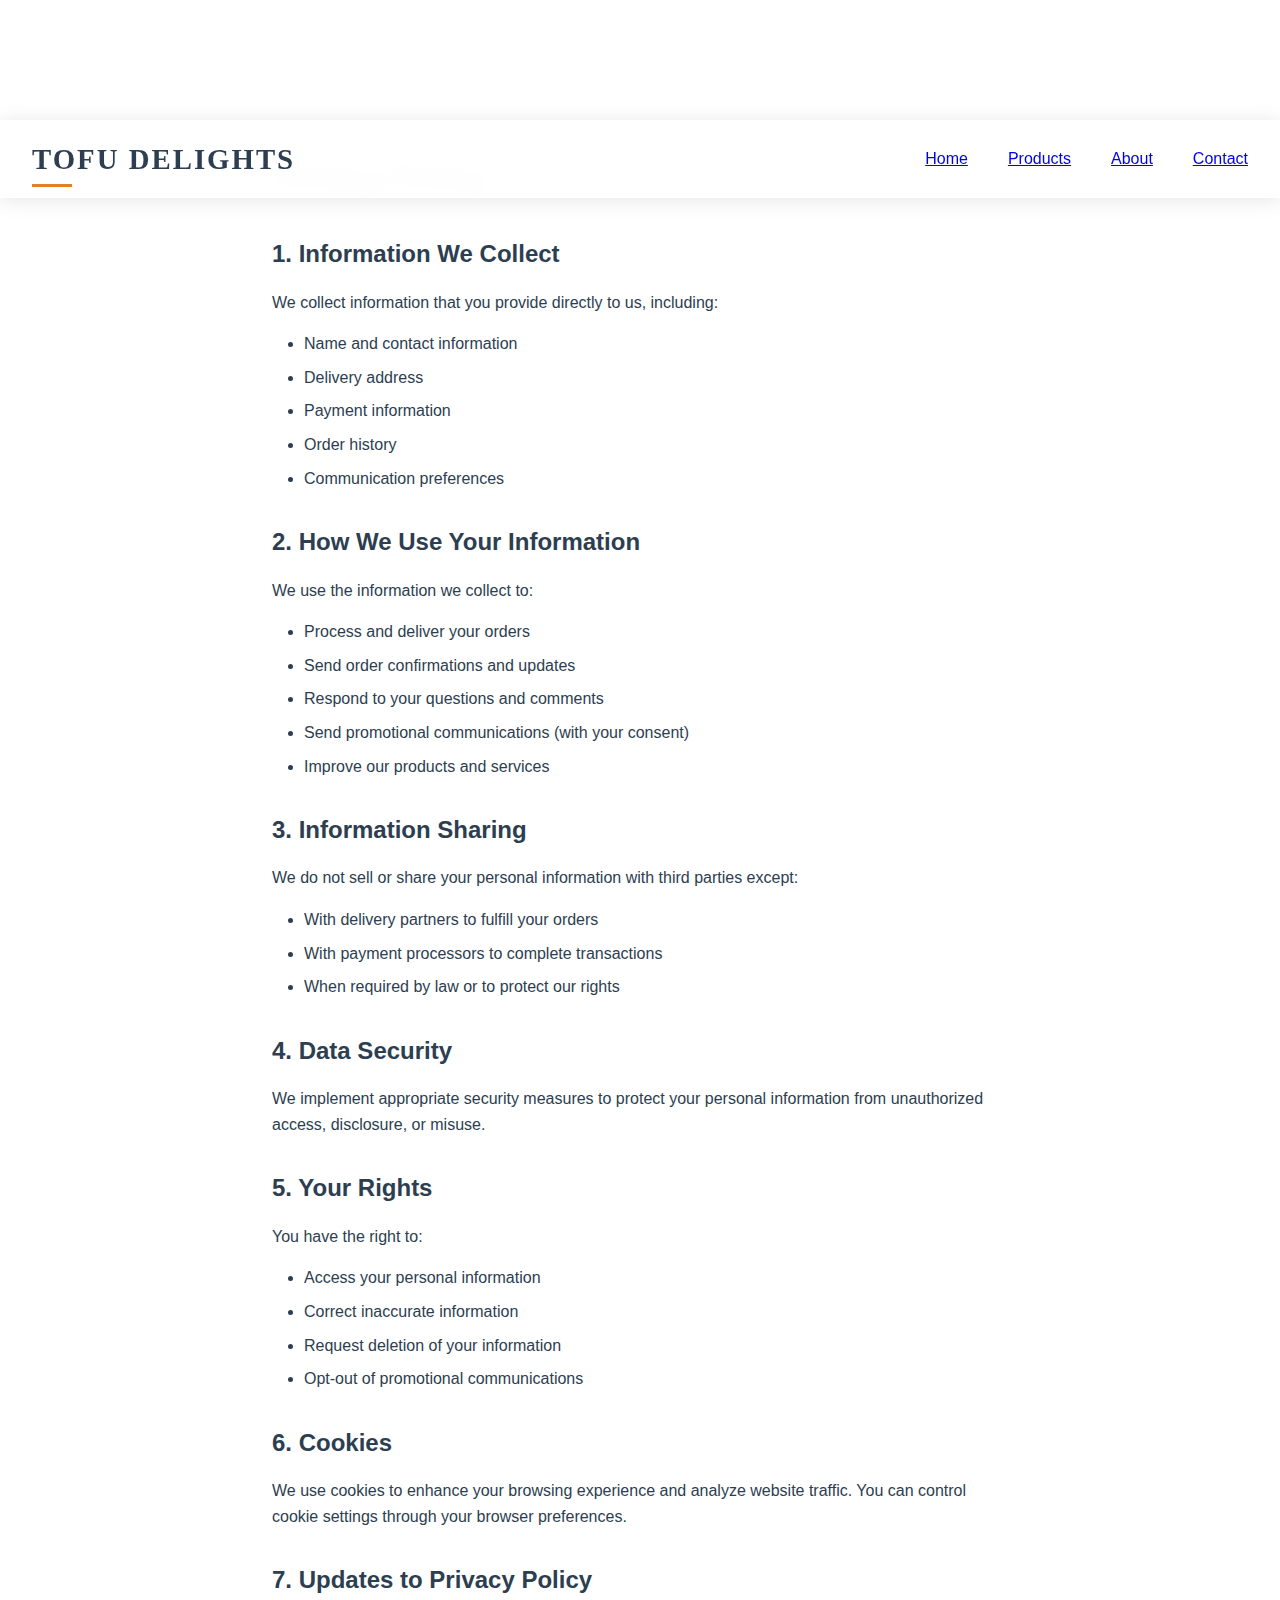
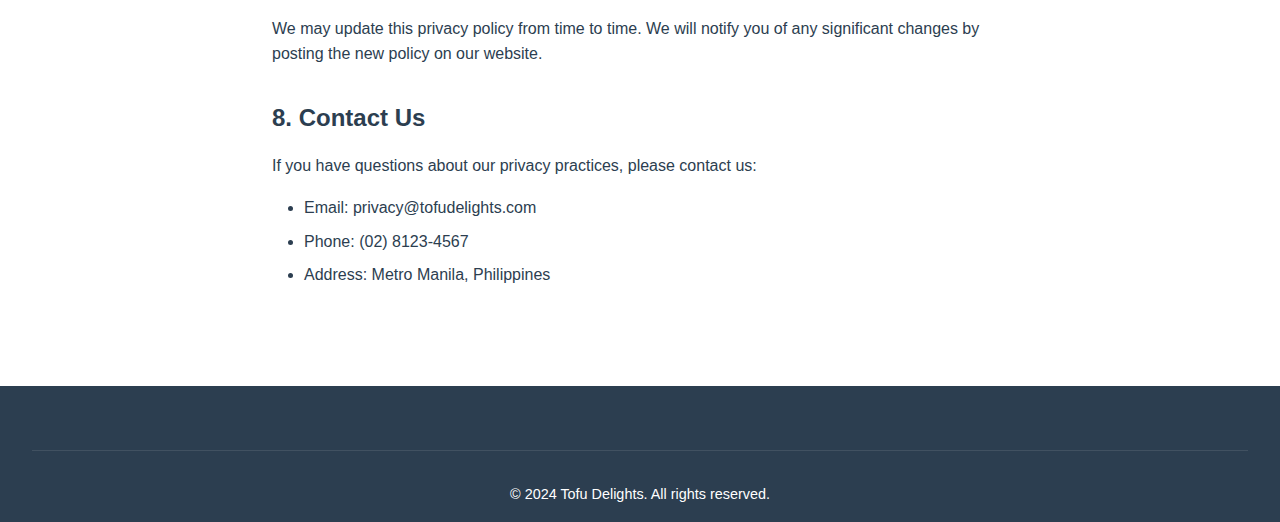
<file: privacy.html>
<!DOCTYPE html>
<html lang="en">
<head>
    <meta charset="UTF-8">
    <meta name="viewport" content="width=device-width, initial-scale=1.0">
    <title>Privacy Policy - Tofu Delights</title>
    <link rel="stylesheet" href="styles.css">
    <link rel="stylesheet" href="https://cdnjs.cloudflare.com/ajax/libs/font-awesome/6.0.0/css/all.min.css">
    <style>
        .legal-content {
            max-width: 800px;
            margin: 120px auto 50px;
            padding: 2rem;
        }
        
        .legal-content h1 {
            color: #2c3e50;
            margin-bottom: 2rem;
        }
        
        .legal-content h2 {
            color: #2c3e50;
            margin: 2rem 0 1rem;
        }
        
        .legal-content p {
            margin-bottom: 1rem;
            line-height: 1.6;
        }
        
        .legal-content ul {
            margin: 1rem 0;
            padding-left: 2rem;
        }
        
        .legal-content li {
            margin-bottom: 0.5rem;
        }
    </style>
</head>
<body>
    <header class="header">
        <nav class="nav-container">
            <div class="logo">Tofu Delights</div>
            <ul class="nav-links">
                <li><a href="index.html">Home</a></li>
                <li><a href="index.html#products">Products</a></li>
                <li><a href="index.html#about">About</a></li>
                <li><a href="index.html#contact">Contact</a></li>
            </ul>
        </nav>
    </header>

    <main class="legal-content">
        <h1>Privacy Policy</h1>
        
        <h2>1. Information We Collect</h2>
        <p>We collect information that you provide directly to us, including:</p>
        <ul>
            <li>Name and contact information</li>
            <li>Delivery address</li>
            <li>Payment information</li>
            <li>Order history</li>
            <li>Communication preferences</li>
        </ul>
        
        <h2>2. How We Use Your Information</h2>
        <p>We use the information we collect to:</p>
        <ul>
            <li>Process and deliver your orders</li>
            <li>Send order confirmations and updates</li>
            <li>Respond to your questions and comments</li>
            <li>Send promotional communications (with your consent)</li>
            <li>Improve our products and services</li>
        </ul>
        
        <h2>3. Information Sharing</h2>
        <p>We do not sell or share your personal information with third parties except:</p>
        <ul>
            <li>With delivery partners to fulfill your orders</li>
            <li>With payment processors to complete transactions</li>
            <li>When required by law or to protect our rights</li>
        </ul>
        
        <h2>4. Data Security</h2>
        <p>We implement appropriate security measures to protect your personal information from unauthorized access, disclosure, or misuse.</p>
        
        <h2>5. Your Rights</h2>
        <p>You have the right to:</p>
        <ul>
            <li>Access your personal information</li>
            <li>Correct inaccurate information</li>
            <li>Request deletion of your information</li>
            <li>Opt-out of promotional communications</li>
        </ul>
        
        <h2>6. Cookies</h2>
        <p>We use cookies to enhance your browsing experience and analyze website traffic. You can control cookie settings through your browser preferences.</p>
        
        <h2>7. Updates to Privacy Policy</h2>
        <p>We may update this privacy policy from time to time. We will notify you of any significant changes by posting the new policy on our website.</p>
        
        <h2>8. Contact Us</h2>
        <p>If you have questions about our privacy practices, please contact us:</p>
        <ul>
            <li>Email: privacy@tofudelights.com</li>
            <li>Phone: (02) 8123-4567</li>
            <li>Address: Metro Manila, Philippines</li>
        </ul>
    </main>

    <footer class="footer">
        <div class="footer-bottom">
            <p>&copy; 2024 Tofu Delights. All rights reserved.</p>
        </div>
    </footer>
</body>
</html>
</file>
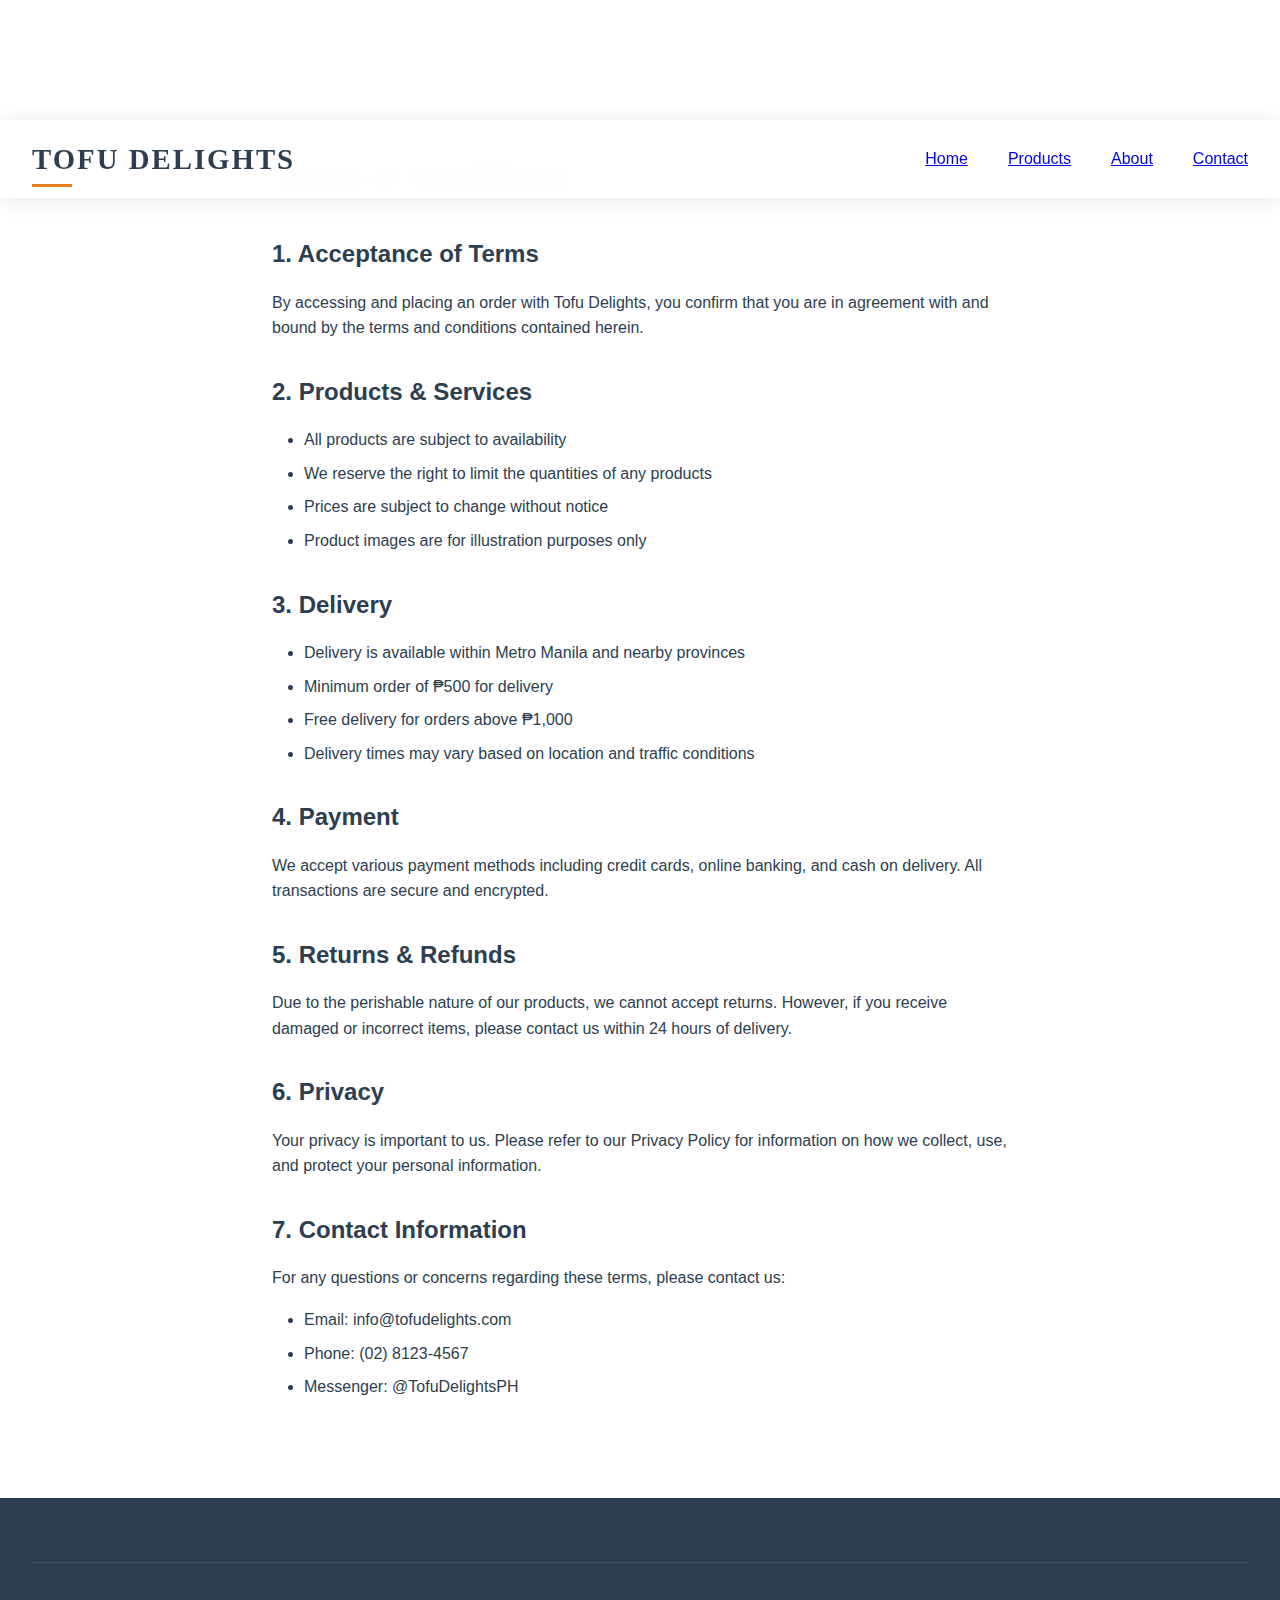
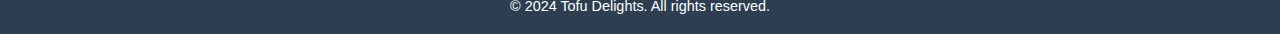
<file: terms.html>
<!DOCTYPE html>
<html lang="en">
<head>
    <meta charset="UTF-8">
    <meta name="viewport" content="width=device-width, initial-scale=1.0">
    <title>Terms & Conditions - Tofu Delights</title>
    <link rel="stylesheet" href="styles.css">
    <link rel="stylesheet" href="https://cdnjs.cloudflare.com/ajax/libs/font-awesome/6.0.0/css/all.min.css">
    <style>
        .legal-content {
            max-width: 800px;
            margin: 120px auto 50px;
            padding: 2rem;
        }
        
        .legal-content h1 {
            color: #2c3e50;
            margin-bottom: 2rem;
        }
        
        .legal-content h2 {
            color: #2c3e50;
            margin: 2rem 0 1rem;
        }
        
        .legal-content p {
            margin-bottom: 1rem;
            line-height: 1.6;
        }
        
        .legal-content ul {
            margin: 1rem 0;
            padding-left: 2rem;
        }
        
        .legal-content li {
            margin-bottom: 0.5rem;
        }
    </style>
</head>
<body>
    <header class="header">
        <nav class="nav-container">
            <div class="logo">Tofu Delights</div>
            <ul class="nav-links">
                <li><a href="index.html">Home</a></li>
                <li><a href="index.html#products">Products</a></li>
                <li><a href="index.html#about">About</a></li>
                <li><a href="index.html#contact">Contact</a></li>
            </ul>
        </nav>
    </header>

    <main class="legal-content">
        <h1>Terms & Conditions</h1>
        
        <h2>1. Acceptance of Terms</h2>
        <p>By accessing and placing an order with Tofu Delights, you confirm that you are in agreement with and bound by the terms and conditions contained herein.</p>
        
        <h2>2. Products & Services</h2>
        <ul>
            <li>All products are subject to availability</li>
            <li>We reserve the right to limit the quantities of any products</li>
            <li>Prices are subject to change without notice</li>
            <li>Product images are for illustration purposes only</li>
        </ul>
        
        <h2>3. Delivery</h2>
        <ul>
            <li>Delivery is available within Metro Manila and nearby provinces</li>
            <li>Minimum order of ₱500 for delivery</li>
            <li>Free delivery for orders above ₱1,000</li>
            <li>Delivery times may vary based on location and traffic conditions</li>
        </ul>
        
        <h2>4. Payment</h2>
        <p>We accept various payment methods including credit cards, online banking, and cash on delivery. All transactions are secure and encrypted.</p>
        
        <h2>5. Returns & Refunds</h2>
        <p>Due to the perishable nature of our products, we cannot accept returns. However, if you receive damaged or incorrect items, please contact us within 24 hours of delivery.</p>
        
        <h2>6. Privacy</h2>
        <p>Your privacy is important to us. Please refer to our Privacy Policy for information on how we collect, use, and protect your personal information.</p>
        
        <h2>7. Contact Information</h2>
        <p>For any questions or concerns regarding these terms, please contact us:</p>
        <ul>
            <li>Email: info@tofudelights.com</li>
            <li>Phone: (02) 8123-4567</li>
            <li>Messenger: @TofuDelightsPH</li>
        </ul>
    </main>

    <footer class="footer">
        <div class="footer-bottom">
            <p>&copy; 2024 Tofu Delights. All rights reserved.</p>
        </div>
    </footer>
</body>
</html>
</file>
<file: styles.css>
/* Reset and base styles */
* {
    margin: 0;
    padding: 0;
    box-sizing: border-box;
}

:root {
    --primary-color: #2C3E50;
    --secondary-color: #34495E;
    --accent-color: #E67E22;
    --text-color: #2C3E50;
    --light-bg: #F8F9FA;
    --white: #FFFFFF;
    --shadow: 0 4px 6px rgba(0, 0, 0, 0.1);
    --transition: all 0.3s ease;
    --font-primary: 'Playfair Display', serif;
    --font-secondary: 'Poppins', sans-serif;
}

body {
    font-family: var(--font-secondary);
    line-height: 1.6;
    color: var(--text-color);
    background-color: var(--white);
}

/* Header and Navigation */
.header {
    position: fixed;
    width: 100%;
    background: rgba(255, 255, 255, 0.98);
    box-shadow: 0 2px 20px rgba(0, 0, 0, 0.1);
    z-index: 1000;
    backdrop-filter: blur(10px);
    -webkit-backdrop-filter: blur(10px);
}

.nav-container {
    max-width: 1400px;
    margin: 0 auto;
    padding: 1rem 2rem;
    display: flex;
    justify-content: space-between;
    align-items: center;
}

.logo-container {
    display: flex;
    flex-direction: column;
    align-items: flex-start;
}

.logo {
    font-family: var(--font-primary);
    font-size: 1.8rem;
    font-weight: 700;
    color: var(--primary-color);
    text-transform: uppercase;
    letter-spacing: 2px;
    position: relative;
}

.logo::after {
    content: '';
    position: absolute;
    bottom: -5px;
    left: 0;
    width: 40px;
    height: 3px;
    background: var(--accent-color);
    transition: width 0.3s ease;
}

.logo:hover::after {
    width: 100%;
}

.logo-tagline {
    font-size: 0.8rem;
    color: var(--accent-color);
    font-weight: 500;
    letter-spacing: 1px;
    margin-top: 0.2rem;
}

.nav-wrapper {
    display: flex;
    align-items: center;
    gap: 3rem;
}

.nav-links {
    display: flex;
    list-style: none;
    gap: 2.5rem;
    margin: 0;
    padding: 0;
}

.nav-link {
    text-decoration: none;
    color: var(--primary-color);
    font-weight: 500;
    font-size: 0.95rem;
    text-transform: uppercase;
    letter-spacing: 1px;
    transition: all 0.3s ease;
    position: relative;
    padding: 0.5rem 0;
}

.nav-link::after {
    content: '';
    position: absolute;
    bottom: 0;
    left: 0;
    width: 0;
    height: 2px;
    background: var(--accent-color);
    transition: width 0.3s ease;
}

.nav-link:hover {
    color: var(--accent-color);
}

.nav-link:hover::after {
    width: 100%;
}

.nav-actions {
    display: flex;
    align-items: center;
    gap: 1.5rem;
}

.cart-icon {
    position: relative;
    cursor: pointer;
    font-size: 1.3rem;
    color: var(--primary-color);
    transition: all 0.3s ease;
    padding: 0.5rem;
    border-radius: 50%;
    background: rgba(230, 126, 34, 0.1);
}

.cart-icon:hover {
    color: var(--accent-color);
    transform: translateY(-2px);
    background: rgba(230, 126, 34, 0.2);
}

.cart-count {
    position: absolute;
    top: -5px;
    right: -5px;
    background: var(--accent-color);
    color: var(--white);
    border-radius: 50%;
    padding: 0.2rem 0.5rem;
    font-size: 0.8rem;
    font-weight: bold;
    box-shadow: 0 2px 5px rgba(230, 126, 34, 0.3);
}

.order-now-btn {
    background: var(--accent-color);
    color: var(--white);
    padding: 0.8rem 1.5rem;
    border-radius: 50px;
    text-decoration: none;
    font-weight: 500;
    font-size: 0.9rem;
    text-transform: uppercase;
    letter-spacing: 1px;
    transition: all 0.3s ease;
    box-shadow: 0 4px 15px rgba(230, 126, 34, 0.2);
}

.order-now-btn:hover {
    background: #D35400;
    transform: translateY(-2px);
    box-shadow: 0 6px 20px rgba(230, 126, 34, 0.3);
}

.mobile-menu-btn {
    display: none;
    flex-direction: column;
    gap: 6px;
    background: none;
    border: none;
    cursor: pointer;
    padding: 0.5rem;
}

.mobile-menu-btn span {
    display: block;
    width: 25px;
    height: 2px;
    background: var(--primary-color);
    transition: all 0.3s ease;
}

@media (max-width: 1024px) {
    .nav-wrapper {
        gap: 2rem;
    }

    .nav-links {
        gap: 1.5rem;
    }
}

@media (max-width: 768px) {
    .nav-container {
        padding: 1rem;
    }

    .mobile-menu-btn {
        display: flex;
    }

    .nav-wrapper {
        position: fixed;
        top: 0;
        right: -100%;
        width: 80%;
        max-width: 400px;
        height: 100vh;
        background: var(--white);
        flex-direction: column;
        padding: 5rem 2rem;
        transition: right 0.3s ease;
        box-shadow: -5px 0 20px rgba(0, 0, 0, 0.1);
    }

    .nav-wrapper.active {
        right: 0;
    }

    .nav-links {
        flex-direction: column;
        align-items: center;
        gap: 2rem;
    }

    .nav-actions {
        flex-direction: column;
        gap: 2rem;
        margin-top: 2rem;
    }

    .order-now-btn {
        width: 100%;
        text-align: center;
    }

    .mobile-menu-btn.active span:nth-child(1) {
        transform: translateY(8px) rotate(45deg);
    }

    .mobile-menu-btn.active span:nth-child(2) {
        opacity: 0;
    }

    .mobile-menu-btn.active span:nth-child(3) {
        transform: translateY(-8px) rotate(-45deg);
    }
}

/* Hero Section */
.hero {
    height: 80vh;
    position: relative;
    overflow: hidden;
    background-color: var(--light-bg);
}

.carousel {
    height: 100%;
    position: relative;
}

.carousel-inner {
    height: 100%;
    position: relative;
}

.carousel-slide {
    position: absolute;
    top: 0;
    left: 0;
    width: 100%;
    height: 100%;
    opacity: 0;
    transition: opacity 0.5s ease-in-out;
    background-size: cover;
    background-position: center;
    display: flex;
    align-items: center;
    justify-content: center;
    text-align: center;
    color: var(--white);
}

.carousel-slide::before {
    content: '';
    position: absolute;
    top: 0;
    left: 0;
    width: 100%;
    height: 100%;
    background: linear-gradient(rgba(0, 0, 0, 0.3), rgba(0, 0, 0, 0.3));
}

.carousel-slide:nth-child(1) {
    background-image: url('img/bannertofu.png');
}

.carousel-slide:nth-child(2) {
    background-image: url('img/local.jpg');
}

.carousel-slide:nth-child(3) {
    background-image: url('img/bangusbanner.jpg');
}

.carousel-slide.active {
    opacity: 1;
    z-index: 1;
}

.hero-content {
    max-width: 800px;
    padding: 2rem;
    z-index: 2;
    position: relative;
}

.hero h1 {
    font-family: var(--font-primary);
    font-size: 3.5rem;
    margin-bottom: 1.5rem;
    animation: fadeInDown 1s ease;
    text-shadow: 2px 2px 4px rgba(0, 0, 0, 0.3);
    font-weight: 700;
}

.hero p {
    font-size: 1.2rem;
    margin-bottom: 2.5rem;
    animation: fadeInUp 1s ease;
    text-shadow: 1px 1px 2px rgba(0, 0, 0, 0.3);
    font-weight: 300;
    letter-spacing: 1px;
}

.carousel-indicators {
    position: absolute;
    bottom: 30px;
    left: 50%;
    transform: translateX(-50%);
    display: flex;
    gap: 1rem;
    z-index: 2;
}

.indicator {
    width: 12px;
    height: 12px;
    border-radius: 50%;
    background: rgba(255, 255, 255, 0.5);
    border: 2px solid var(--white);
    cursor: pointer;
    transition: var(--transition);
}

.indicator.active {
    background: var(--white);
    transform: scale(1.2);
}

.indicator:hover {
    background: var(--white);
}

.cta-button {
    padding: 1rem 2.5rem;
    font-size: 1rem;
    background: var(--accent-color);
    color: var(--white);
    border: none;
    border-radius: 50px;
    cursor: pointer;
    transition: var(--transition);
    animation: fadeIn 1.5s ease;
    text-transform: uppercase;
    letter-spacing: 2px;
    font-weight: 500;
    box-shadow: 0 4px 15px rgba(230, 126, 34, 0.3);
}

.cta-button:hover {
    background: #D35400;
    transform: translateY(-3px);
    box-shadow: 0 6px 20px rgba(230, 126, 34, 0.4);
}

/* Why Us Section */
.why-us {
    padding: 5rem 2rem;
    background: var(--light-bg);
}

.why-us h2 {
    font-family: var(--font-primary);
    text-align: center;
    margin-bottom: 3rem;
    color: var(--primary-color);
    font-size: 2.5rem;
    position: relative;
}

.why-us h2::after {
    content: '';
    position: absolute;
    bottom: -15px;
    left: 50%;
    transform: translateX(-50%);
    width: 60px;
    height: 3px;
    background: var(--accent-color);
}

.value-props {
    display: grid;
    grid-template-columns: repeat(auto-fit, minmax(250px, 1fr));
    gap: 2rem;
    max-width: 1400px;
    margin: 0 auto;
}

.value-prop {
    text-align: center;
    padding: 2rem;
    background: var(--white);
    border-radius: 10px;
    transition: var(--transition);
    position: relative;
    overflow: hidden;
}

.value-prop::before {
    content: '';
    position: absolute;
    top: 0;
    left: 0;
    width: 100%;
    height: 3px;
    background: var(--accent-color);
    transform: scaleX(0);
    transition: var(--transition);
}

.value-prop:hover {
    transform: translateY(-5px);
    box-shadow: var(--shadow);
}

.value-prop:hover::before {
    transform: scaleX(1);
}

.value-prop i {
    font-size: 2.5rem;
    color: var(--accent-color);
    margin-bottom: 1.5rem;
}

.value-prop h3 {
    font-family: var(--font-primary);
    margin-bottom: 1rem;
    color: var(--primary-color);
    font-size: 1.3rem;
}

/* Products Section */
.products {
    padding: 5rem 2rem;
    background: var(--white);
}

.products h2 {
    font-family: var(--font-primary);
    text-align: center;
    margin-bottom: 3rem;
    color: var(--primary-color);
    font-size: 2.5rem;
    position: relative;
}

.products h2::after {
    content: '';
    position: absolute;
    bottom: -15px;
    left: 50%;
    transform: translateX(-50%);
    width: 60px;
    height: 3px;
    background: var(--accent-color);
}

.product-grid {
    display: grid;
    grid-template-columns: repeat(auto-fit, minmax(300px, 1fr));
    gap: 2rem;
    max-width: 1400px;
    margin: 0 auto;
}

.product-card {
    background: var(--white);
    border-radius: 10px;
    overflow: hidden;
    box-shadow: var(--shadow);
    transition: var(--transition);
    position: relative;
}

.product-card:hover {
    transform: translateY(-10px);
    box-shadow: 0 8px 25px rgba(0, 0, 0, 0.15);
}

.product-card img {
    width: 100%;
    height: 300px;
    object-fit: cover;
    transition: var(--transition);
}

.product-card:hover img {
    transform: scale(1.05);
}

.product-card h3 {
    font-family: var(--font-primary);
    padding: 1.5rem 1.5rem 0.5rem;
    color: var(--primary-color);
    font-size: 1.4rem;
}

.product-card p {
    padding: 0 1.5rem;
    color: #666;
    margin-bottom: 1rem;
    font-size: 0.95rem;
    line-height: 1.6;
}

.price {
    display: block;
    padding: 0 1.5rem;
    font-size: 1.3rem;
    font-weight: 600;
    color: var(--accent-color);
    margin-bottom: 1rem;
}

.add-to-cart {
    width: 100%;
    padding: 1rem;
    background: var(--accent-color);
    color: var(--white);
    border: none;
    cursor: pointer;
    transition: var(--transition);
    font-size: 0.9rem;
    font-weight: 500;
    text-transform: uppercase;
    letter-spacing: 1px;
}

.add-to-cart:hover {
    background: #D35400;
}

/* Testimonials Section */
.testimonials {
    padding: 5rem 2rem;
    background: var(--white);
}

.testimonials h2 {
    font-family: var(--font-primary);
    text-align: center;
    margin-bottom: 3rem;
    color: var(--primary-color);
    font-size: 2.5rem;
    position: relative;
}

.testimonials h2::after {
    content: '';
    position: absolute;
    bottom: -15px;
    left: 50%;
    transform: translateX(-50%);
    width: 60px;
    height: 3px;
    background: var(--accent-color);
}

.testimonial-grid {
    display: grid;
    grid-template-columns: repeat(auto-fit, minmax(300px, 1fr));
    gap: 2rem;
    max-width: 1400px;
    margin: 0 auto;
}

.testimonial {
    background: var(--light-bg);
    border-radius: 10px;
    padding: 2rem;
    box-shadow: var(--shadow);
    transition: var(--transition);
}

.testimonial:hover {
    transform: translateY(-5px);
    box-shadow: 0 8px 25px rgba(0, 0, 0, 0.15);
}

.testimonial-content {
    position: relative;
}

.testimonial-content i {
    color: var(--accent-color);
    font-size: 1.8rem;
    margin-bottom: 1.5rem;
    opacity: 0.5;
}

.testimonial-author {
    display: flex;
    align-items: center;
    margin-top: 1.5rem;
}

.testimonial-author img {
    width: 50px;
    height: 50px;
    border-radius: 50%;
    margin-right: 1rem;
    object-fit: cover;
    border: 2px solid var(--accent-color);
}

.testimonial-author span {
    font-weight: 600;
    color: var(--primary-color);
    font-size: 1rem;
}

/* Delivery Section */
.delivery {
    padding: 6rem 2rem;
    background: var(--light-bg);
}

.delivery h2 {
    text-align: center;
    margin-bottom: 4rem;
    color: var(--primary-color);
    font-size: 2.5rem;
    position: relative;
}

.delivery h2::after {
    content: '';
    position: absolute;
    bottom: -15px;
    left: 50%;
    transform: translateX(-50%);
    width: 80px;
    height: 3px;
    background: var(--secondary-color);
}

.delivery-info {
    display: grid;
    grid-template-columns: repeat(auto-fit, minmax(300px, 1fr));
    gap: 3rem;
    max-width: 1400px;
    margin: 0 auto;
}

.delivery-card {
    text-align: center;
    padding: 3rem 2rem;
    background: var(--white);
    border-radius: 15px;
    transition: var(--transition);
    box-shadow: var(--shadow);
}

.delivery-card:hover {
    transform: translateY(-10px);
    box-shadow: 0 8px 25px rgba(0, 0, 0, 0.15);
}

.delivery-card i {
    font-size: 3rem;
    color: var(--secondary-color);
    margin-bottom: 1.5rem;
}

.delivery-card h3 {
    margin-bottom: 1rem;
    color: var(--primary-color);
    font-size: 1.4rem;
}

/* About Section */
.about {
    padding: 6rem 2rem;
    background: var(--white);
}

.about h2 {
    text-align: center;
    margin-bottom: 4rem;
    color: var(--primary-color);
    font-size: 2.5rem;
    position: relative;
}

.about h2::after {
    content: '';
    position: absolute;
    bottom: -15px;
    left: 50%;
    transform: translateX(-50%);
    width: 80px;
    height: 3px;
    background: var(--secondary-color);
}

.about-content {
    display: grid;
    grid-template-columns: 1fr 1fr;
    gap: 4rem;
    max-width: 1400px;
    margin: 0 auto;
}

.about-image img {
    width: 100%;
    border-radius: 15px;
    box-shadow: var(--shadow);
}

.about-text h3 {
    margin-bottom: 1.5rem;
    color: var(--primary-color);
    font-size: 1.8rem;
}

.about-text p {
    margin-bottom: 2rem;
    line-height: 1.8;
    color: #666;
}

.trust-badges {
    display: grid;
    grid-template-columns: repeat(auto-fit, minmax(180px, 1fr));
    gap: 1.5rem;
    margin-top: 3rem;
}

.badge {
    display: flex;
    flex-direction: column;
    align-items: center;
    text-align: center;
    padding: 1.5rem;
    background: var(--light-bg);
    border-radius: 10px;
    transition: var(--transition);
}

.badge:hover {
    transform: translateY(-5px);
    box-shadow: var(--shadow);
}

.badge i {
    font-size: 2rem;
    color: var(--secondary-color);
    margin-bottom: 1rem;
}

/* Contact Section */
.contact {
    padding: 6rem 2rem;
    background: var(--light-bg);
}

.contact h2 {
    text-align: center;
    margin-bottom: 4rem;
    color: var(--primary-color);
    font-size: 2.5rem;
    position: relative;
}

.contact h2::after {
    content: '';
    position: absolute;
    bottom: -15px;
    left: 50%;
    transform: translateX(-50%);
    width: 80px;
    height: 3px;
    background: var(--accent-color);
}

.contact-container {
    max-width: 1400px;
    margin: 0 auto;
    display: grid;
    grid-template-columns: 1fr 1.5fr;
    gap: 4rem;
}

/* Contact Info Cards */
.contact-info {
    display: grid;
    grid-template-columns: repeat(2, 1fr);
    gap: 2rem;
}

.info-card {
    background: var(--white);
    padding: 2rem;
    border-radius: 10px;
    text-align: center;
    transition: all 0.3s ease;
    box-shadow: 0 4px 6px rgba(0, 0, 0, 0.1);
}

.info-card:hover {
    transform: translateY(-5px);
    box-shadow: 0 8px 15px rgba(0, 0, 0, 0.1);
}

.info-card i {
    font-size: 2rem;
    color: var(--accent-color);
    margin-bottom: 1rem;
}

.info-card h3 {
    color: var(--primary-color);
    margin-bottom: 1rem;
    font-size: 1.2rem;
}

.info-card p {
    color: var(--text-color);
    line-height: 1.6;
    font-size: 0.95rem;
}

/* Contact Form */
.contact-form-container {
    background: var(--white);
    padding: 3rem;
    border-radius: 10px;
    box-shadow: 0 4px 6px rgba(0, 0, 0, 0.1);
}

.contact-form {
    display: grid;
    gap: 1.5rem;
}

.form-group {
    display: flex;
    flex-direction: column;
    gap: 0.5rem;
}

.form-group label {
    color: var(--primary-color);
    font-weight: 500;
    font-size: 0.95rem;
}

.form-group input,
.form-group select,
.form-group textarea {
    padding: 1rem;
    border: 2px solid #eee;
    border-radius: 8px;
    font-size: 1rem;
    transition: all 0.3s ease;
    font-family: var(--font-secondary);
}

.form-group input:focus,
.form-group select:focus,
.form-group textarea:focus {
    border-color: var(--accent-color);
    outline: none;
    box-shadow: 0 0 0 3px rgba(230, 126, 34, 0.1);
}

.form-group select {
    appearance: none;
    background-image: url("data:image/svg+xml,%3Csvg xmlns='http://www.w3.org/2000/svg' width='24' height='24' viewBox='0 0 24 24' fill='none' stroke='%232C3E50' stroke-width='2' stroke-linecap='round' stroke-linejoin='round'%3E%3Cpolyline points='6 9 12 15 18 9'%3E%3C/polyline%3E%3C/svg%3E");
    background-repeat: no-repeat;
    background-position: right 1rem center;
    background-size: 1.2rem;
    padding-right: 3rem;
}

.submit-btn {
    background: var(--accent-color);
    color: var(--white);
    padding: 1rem 2rem;
    border: none;
    border-radius: 8px;
    cursor: pointer;
    transition: all 0.3s ease;
    font-size: 1.1rem;
    font-weight: 500;
    display: flex;
    align-items: center;
    justify-content: center;
    gap: 0.5rem;
    margin-top: 1rem;
}

.submit-btn:hover {
    background: #D35400;
    transform: translateY(-2px);
    box-shadow: 0 4px 15px rgba(230, 126, 34, 0.3);
}

.submit-btn i {
    font-size: 1.2rem;
}

/* Social Connect Section */
.social-connect {
    max-width: 1400px;
    margin: 4rem auto 0;
    text-align: center;
}

.social-connect h3 {
    color: var(--primary-color);
    margin-bottom: 2rem;
    font-size: 1.8rem;
}

.social-links {
    display: flex;
    justify-content: center;
    gap: 2rem;
    flex-wrap: wrap;
}

.social-link {
    display: flex;
    align-items: center;
    gap: 0.5rem;
    padding: 1rem 2rem;
    border-radius: 50px;
    color: var(--white);
    text-decoration: none;
    transition: all 0.3s ease;
    font-weight: 500;
}

.social-link i {
    font-size: 1.2rem;
}

.social-link.facebook {
    background: #1877F2;
}

.social-link.messenger {
    background: #00B2FF;
}

.social-link.instagram {
    background: #E4405F;
}

.social-link.viber {
    background: #7360F2;
}

.social-link:hover {
    transform: translateY(-3px);
    box-shadow: 0 4px 15px rgba(0, 0, 0, 0.2);
}

/* Responsive Design */
@media (max-width: 1024px) {
    .contact-container {
        grid-template-columns: 1fr;
        gap: 3rem;
    }

    .contact-info {
        order: 2;
    }

    .contact-form-container {
        order: 1;
    }
}

@media (max-width: 768px) {
    .contact {
        padding: 4rem 1rem;
    }

    .contact-info {
        grid-template-columns: 1fr;
    }

    .contact-form-container {
        padding: 2rem;
    }

    .social-links {
        flex-direction: column;
        align-items: center;
    }

    .social-link {
        width: 100%;
        max-width: 300px;
        justify-content: center;
    }
}

/* Footer */
.footer {
    background: var(--primary-color);
    color: var(--white);
    padding: 4rem 2rem 1rem;
}

.footer-content {
    max-width: 1400px;
    margin: 0 auto;
    display: grid;
    grid-template-columns: repeat(auto-fit, minmax(250px, 1fr));
    gap: 3rem;
    margin-bottom: 3rem;
}

.footer-section h3 {
    font-family: var(--font-primary);
    margin-bottom: 1.5rem;
    font-size: 1.4rem;
    position: relative;
    padding-bottom: 0.5rem;
}

.footer-section h3::after {
    content: '';
    position: absolute;
    bottom: 0;
    left: 0;
    width: 40px;
    height: 2px;
    background: var(--accent-color);
}

.contact-info p {
    display: flex;
    align-items: center;
    gap: 1rem;
    margin-bottom: 1rem;
    font-size: 0.95rem;
}

.contact-info i {
    color: var(--accent-color);
}

.footer-links {
    list-style: none;
}

.footer-links li {
    margin-bottom: 0.8rem;
}

.footer-links a {
    color: var(--white);
    text-decoration: none;
    transition: var(--transition);
    display: inline-block;
    font-size: 0.95rem;
}

.footer-links a:hover {
    color: var(--accent-color);
    transform: translateX(5px);
}

.social-links {
    display: flex;
    gap: 1.5rem;
    margin-bottom: 2rem;
}

.social-links a {
    color: var(--white);
    font-size: 1.3rem;
    transition: var(--transition);
}

.social-links a:hover {
    color: var(--accent-color);
    transform: translateY(-3px);
}

.payment-methods {
    display: flex;
    gap: 1.5rem;
    font-size: 1.5rem;
    color: var(--white);
    opacity: 0.8;
}

.footer-bottom {
    text-align: center;
    padding-top: 2rem;
    border-top: 1px solid rgba(255, 255, 255, 0.1);
    font-size: 0.9rem;
}

/* Animations */
@keyframes fadeInDown {
    from {
        opacity: 0;
        transform: translateY(-30px);
    }
    to {
        opacity: 1;
        transform: translateY(0);
    }
}

@keyframes fadeInUp {
    from {
        opacity: 0;
        transform: translateY(30px);
    }
    to {
        opacity: 1;
        transform: translateY(0);
    }
}

@keyframes fadeIn {
    from {
        opacity: 0;
    }
    to {
        opacity: 1;
    }
}

/* Responsive Design */
@media (max-width: 768px) {
    .nav-links {
        display: none;
    }
    
    .hero h1 {
        font-size: 2.5rem;
    }
    
    .about-content {
        grid-template-columns: 1fr;
    }
    
    .value-props,
    .testimonial-grid,
    .delivery-info {
        grid-template-columns: 1fr;
    }
    
    .trust-badges {
        grid-template-columns: repeat(2, 1fr);
    }
    
    .contact-form {
        padding: 2rem;
    }
}

/* Product Image Hover Effect */
.product-image {
    cursor: pointer;
    transition: transform 0.3s ease;
}

.product-image:hover {
    transform: scale(1.05);
}

/* Modal Styles */
.modal {
    display: none;
    position: fixed;
    top: 0;
    left: 0;
    width: 100%;
    height: 100%;
    background-color: rgba(0, 0, 0, 0.7);
    z-index: 1000;
    opacity: 0;
    transition: opacity 0.3s ease;
}

.modal.active {
    display: flex;
    opacity: 1;
}

.modal-content {
    position: relative;
    background-color: var(--white);
    margin: auto;
    padding: 2rem;
    width: 90%;
    max-width: 800px;
    border-radius: 8px;
    box-shadow: var(--shadow-lg);
    transform: translateY(-20px);
    transition: transform 0.3s ease;
}

.modal.active .modal-content {
    transform: translateY(0);
}

.close-modal {
    position: absolute;
    top: 1rem;
    right: 1.5rem;
    font-size: 2rem;
    color: var(--gray-600);
    cursor: pointer;
    transition: color 0.3s ease;
}

.close-modal:hover {
    color: var(--primary);
}

/* Process Steps Styles */
.process-steps {
    display: grid;
    grid-template-columns: repeat(auto-fit, minmax(250px, 1fr));
    gap: 2rem;
    margin-top: 2rem;
}

.step {
    text-align: center;
    padding: 1.5rem;
    background-color: var(--gray-50);
    border-radius: 8px;
    transition: transform 0.3s ease, box-shadow 0.3s ease;
}

.step:hover {
    transform: translateY(-5px);
    box-shadow: var(--shadow-md);
}

.step i {
    font-size: 2.5rem;
    color: var(--primary);
    margin-bottom: 1rem;
}

.step h3 {
    color: var(--gray-800);
    margin-bottom: 0.5rem;
    font-size: 1.2rem;
}

.step p {
    color: var(--gray-600);
    font-size: 0.9rem;
    line-height: 1.5;
}

/* Responsive Modal */
@media (max-width: 768px) {
    .modal-content {
        width: 95%;
        padding: 1.5rem;
    }

    .process-steps {
        grid-template-columns: 1fr;
        gap: 1rem;
    }

    .step {
        padding: 1rem;
    }
}

/* Cart Modal Styles */
.cart-modal {
    display: none;
    position: fixed;
    top: 0;
    left: 0;
    width: 100%;
    height: 100%;
    background-color: rgba(0, 0, 0, 0.7);
    z-index: 1000;
    opacity: 0;
    transition: opacity 0.3s ease;
}

.cart-modal.active {
    display: flex;
    opacity: 1;
}

.cart-modal-content {
    position: relative;
    background-color: var(--white);
    margin: auto;
    padding: 2rem;
    width: 90%;
    max-width: 600px;
    border-radius: 8px;
    box-shadow: var(--shadow-lg);
    transform: translateY(-20px);
    transition: transform 0.3s ease;
}

.cart-modal.active .cart-modal-content {
    transform: translateY(0);
}

.close-cart {
    position: absolute;
    top: 1rem;
    right: 1.5rem;
    font-size: 2rem;
    color: var(--gray-600);
    cursor: pointer;
    transition: color 0.3s ease;
}

.close-cart:hover {
    color: var(--primary);
}

.cart-items {
    max-height: 400px;
    overflow-y: auto;
    margin: 1.5rem 0;
}

.cart-item {
    display: flex;
    align-items: center;
    padding: 1rem;
    border-bottom: 1px solid var(--gray-200);
    gap: 1rem;
}

.cart-item img {
    width: 80px;
    height: 80px;
    object-fit: cover;
    border-radius: 4px;
}

.item-details {
    flex: 1;
}

.item-details h4 {
    margin: 0;
    color: var(--gray-800);
    font-size: 1.1rem;
}

.item-details p {
    margin: 0.5rem 0 0;
    color: var(--accent-color);
    font-weight: 600;
}

.remove-item {
    background: none;
    border: none;
    color: var(--gray-500);
    cursor: pointer;
    padding: 0.5rem;
    transition: color 0.3s ease;
}

.remove-item:hover {
    color: var(--primary);
}

.cart-total {
    text-align: right;
    margin: 1.5rem 0;
    padding-top: 1rem;
    border-top: 2px solid var(--gray-200);
}

.cart-total h3 {
    color: var(--gray-800);
    font-size: 1.3rem;
}

.cart-total span {
    color: var(--accent-color);
    font-weight: 600;
}

.checkout-facebook {
    width: 100%;
    padding: 1rem;
    background: #1877F2;
    color: white;
    border: none;
    border-radius: 8px;
    cursor: pointer;
    transition: background-color 0.3s ease;
    font-size: 1.1rem;
    display: flex;
    align-items: center;
    justify-content: center;
    gap: 0.5rem;
}

.checkout-facebook:hover {
    background: #166FE5;
}

.checkout-facebook i {
    font-size: 1.3rem;
}

/* Notification Styles */
.notification {
    position: fixed;
    bottom: 20px;
    right: 20px;
    background-color: var(--primary);
    color: white;
    padding: 1rem 2rem;
    border-radius: 8px;
    box-shadow: var(--shadow);
    transform: translateY(100px);
    opacity: 0;
    transition: transform 0.3s ease, opacity 0.3s ease;
    z-index: 1001;
}

.notification.show {
    transform: translateY(0);
    opacity: 1;
}

/* Responsive Cart Modal */
@media (max-width: 768px) {
    .cart-modal-content {
        width: 95%;
        padding: 1.5rem;
    }

    .cart-item {
        flex-direction: column;
        text-align: center;
    }

    .cart-item img {
        width: 120px;
        height: 120px;
    }

    .remove-item {
        margin-top: 1rem;
    }
}

/* FAQ Section */
.faq {
    padding: 6rem 2rem;
    background: var(--white);
    position: relative;
}

.faq h2 {
    text-align: center;
    margin-bottom: 4rem;
    color: var(--primary-color);
    font-size: 2.5rem;
    position: relative;
}

.faq h2::after {
    content: '';
    position: absolute;
    bottom: -15px;
    left: 50%;
    transform: translateX(-50%);
    width: 80px;
    height: 3px;
    background: var(--accent-color);
}

.faq-container {
    max-width: 800px;
    margin: 0 auto;
    position: relative;
}

.faq-item {
    margin-bottom: 1.5rem;
    border: 1px solid rgba(0, 0, 0, 0.08);
    border-radius: 12px;
    overflow: hidden;
    transition: all 0.3s ease;
    background: var(--white);
}

.faq-item:hover {
    transform: translateY(-2px);
    box-shadow: 0 8px 20px rgba(0, 0, 0, 0.08);
    border-color: var(--accent-color);
}

.faq-question {
    padding: 1.8rem;
    background: var(--white);
    cursor: pointer;
    display: flex;
    justify-content: space-between;
    align-items: center;
    transition: all 0.3s ease;
    position: relative;
}

.faq-question::before {
    content: '';
    position: absolute;
    left: 0;
    top: 0;
    height: 100%;
    width: 4px;
    background: var(--accent-color);
    transform: scaleY(0);
    transition: transform 0.3s ease;
}

.faq-question:hover::before {
    transform: scaleY(1);
}

.faq-question h3 {
    color: var(--primary-color);
    font-size: 1.2rem;
    font-weight: 500;
    margin: 0;
    padding-right: 2rem;
    transition: all 0.3s ease;
}

.faq-question i {
    color: var(--accent-color);
    font-size: 1.2rem;
    transition: all 0.3s ease;
    flex-shrink: 0;
    opacity: 0.8;
}

.faq-answer {
    padding: 0;
    max-height: 0;
    overflow: hidden;
    transition: all 0.4s cubic-bezier(0.4, 0, 0.2, 1);
    background: var(--white);
    border-top: 1px solid rgba(0, 0, 0, 0.05);
}

.faq-answer p {
    margin: 0;
    padding: 1.8rem;
    color: var(--text-color);
    line-height: 1.8;
    font-size: 1.05rem;
}

/* Active state */
.faq-item.active {
    box-shadow: 0 8px 25px rgba(0, 0, 0, 0.08);
    border-color: var(--accent-color);
}

.faq-item.active .faq-question {
    background: var(--white);
}

.faq-item.active .faq-question h3 {
    color: var(--accent-color);
}

.faq-item.active .faq-question i {
    color: var(--accent-color);
    transform: rotate(180deg);
    opacity: 1;
}

.faq-item.active .faq-answer {
    max-height: 500px;
}

/* Add a subtle animation for the answer text */
.faq-item.active .faq-answer p {
    animation: fadeIn 0.5s ease forwards;
}

@keyframes fadeIn {
    from {
        opacity: 0;
        transform: translateY(-10px);
    }
    to {
        opacity: 1;
        transform: translateY(0);
    }
}

/* Responsive Design */
@media (max-width: 768px) {
    .faq {
        padding: 4rem 1rem;
    }

    .faq h2 {
        font-size: 2rem;
    }

    .faq-question {
        padding: 1.5rem;
    }

    .faq-question h3 {
        font-size: 1.1rem;
    }

    .faq-answer p {
        padding: 1.5rem;
        font-size: 1rem;
    }
}
</file>
